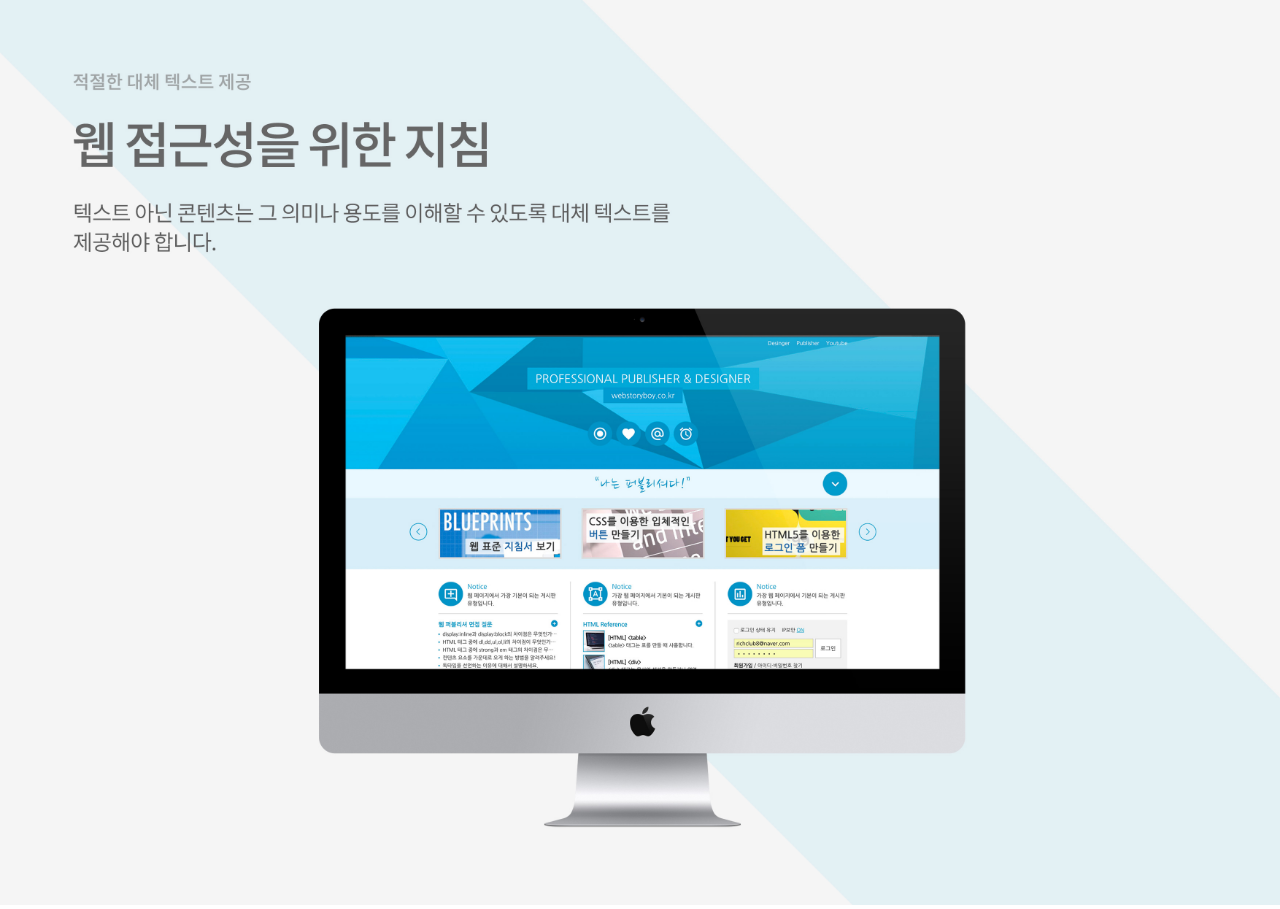
<file: window_popup.html>
<!DOCTYPE html>
<html lang="ko">
<head>
    <meta charset="UTF-8">
    <meta http-equiv="X-UA-Compatible" content="IE=edge">
    <meta name="viewport" content="width=device-width, initial-scale=1.0">
    <title>윈도우팝업입니다.</title>
    <style>
        *{margin:0; padding:0; border:0;}
        img{width:100%;}
    </style>
</head>
<body>
   <img src="img/webstandard2.jpg" alt="윈도우팝업이미지"> 
</body>
</html>
</file>
